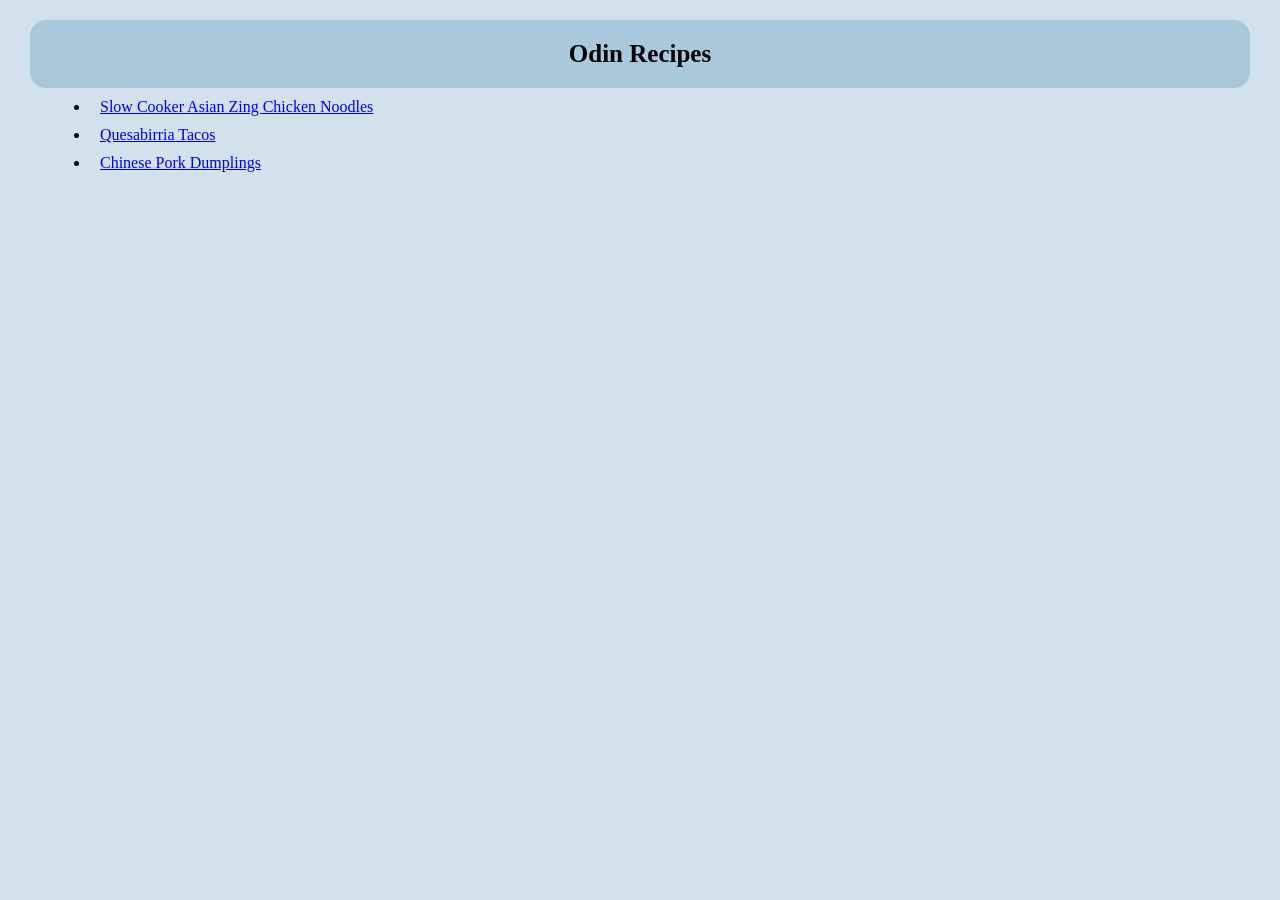
<file: index.html>
<!DOCTYPE html>
<html lang="en">
<head>
    <meta charset="UTF-8">
    <meta name="viewport" content="width=device-width, initial-scale=1.0">
    <link rel="stylesheet" href="style.css">
    <title>Odin recipes</title>
</head>
<body>
    <h1>Odin Recipes</h1>
    <div class="asian-zing">
        <ul>
            <li><a href="/recipes/asian-zing.html">Slow Cooker Asian Zing Chicken Noodles</a></li>
        </ul>
    </div>
    <div class="tacos">
        <ul>
            <li><a href="/recipes/tacos.html">Quesabirria Tacos</a></li>
        </ul>
    </div>
    <div class="dumpling">
        <ul>
            <li><a href="/recipes/dumplings.html">Chinese Pork Dumplings</a></li>    
        </ul>
    </div>
</body>
</html>
</file>
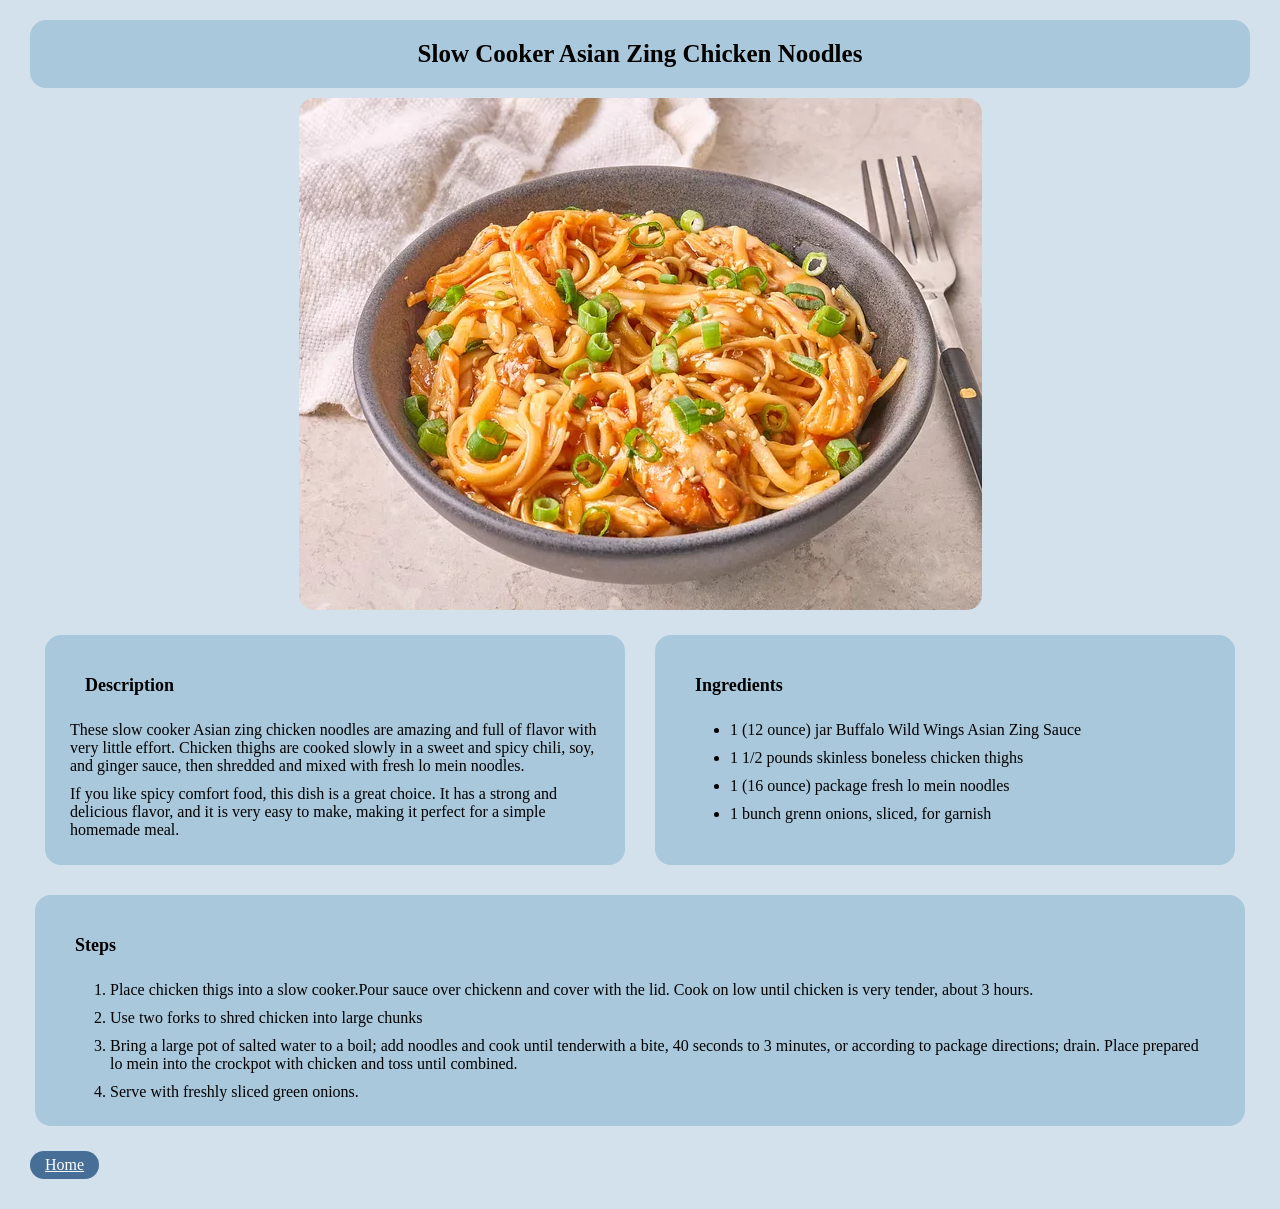
<file: recipes/asian-zing.html>
<!DOCTYPE html>
<html lang="en">
<head>
    <meta charset="UTF-8">
    <meta name="viewport" content="width=device-width, initial-scale=1.0">
    <link rel="stylesheet" href="/style.css">
    <title>Asian Zing Chicken Noodles =</title>
</head>
<body>
    <h1>Slow Cooker Asian Zing Chicken Noodles</h1>
    <img src="/images/11725006-SlowCookerAsianZingChickenNoodles-PeytonBeckwith-4x3-2af4e2935db0472d8411e63a5a73171e.webp" alt="Slow Cooker Asian Zing Chicken Noodles" class="ft-asian">

    <div class="contenedor">
        <div class="description">
            <h2>Description</h2>
             <p>These slow cooker Asian zing chicken noodles are amazing and full of flavor with very little effort.
                Chicken thighs are cooked slowly in a sweet and spicy chili, soy, and ginger sauce, then shredded and mixed with fresh lo mein noodles.</p>

            <p>If you like spicy comfort food, this dish is a great choice.
                It has a strong and delicious flavor, and it is very easy to make, making it perfect for a simple homemade meal.</p>
        </div>
        
        <div class="ingredients">
            <h2>Ingredients</h2>
            <ul>
             <li>1 (12 ounce) jar Buffalo Wild Wings Asian Zing Sauce</li>
             <li>1 1/2 pounds skinless boneless chicken thighs</li>
             <li>1 (16 ounce) package fresh lo mein noodles</li>
             <li>1 bunch grenn onions, sliced, for garnish</li>
            </ul>
        </div>
    </div>
    
    <div class="steps">
        <h2>Steps</h2>
        <ol>
            <li>Place chicken thigs into a slow cooker.Pour sauce over chickenn and cover with the lid.
                Cook on low until chicken is very tender, about 3 hours.</li>
            <li>Use two forks to shred chicken into large chunks</li>
            <li>Bring a large pot of salted water to a boil; 
                add noodles and cook until tenderwith a bite, 40 seconds to 3 minutes, or according to package directions; drain. 
                Place prepared lo mein into the crockpot with chicken and toss until combined.</li>
            <li>Serve with freshly sliced green onions.</li>
        </ol>
    </div>

    <button>
        <a href="/index.html">Home</a>
    </button>
    
</body>
</html>
</file>
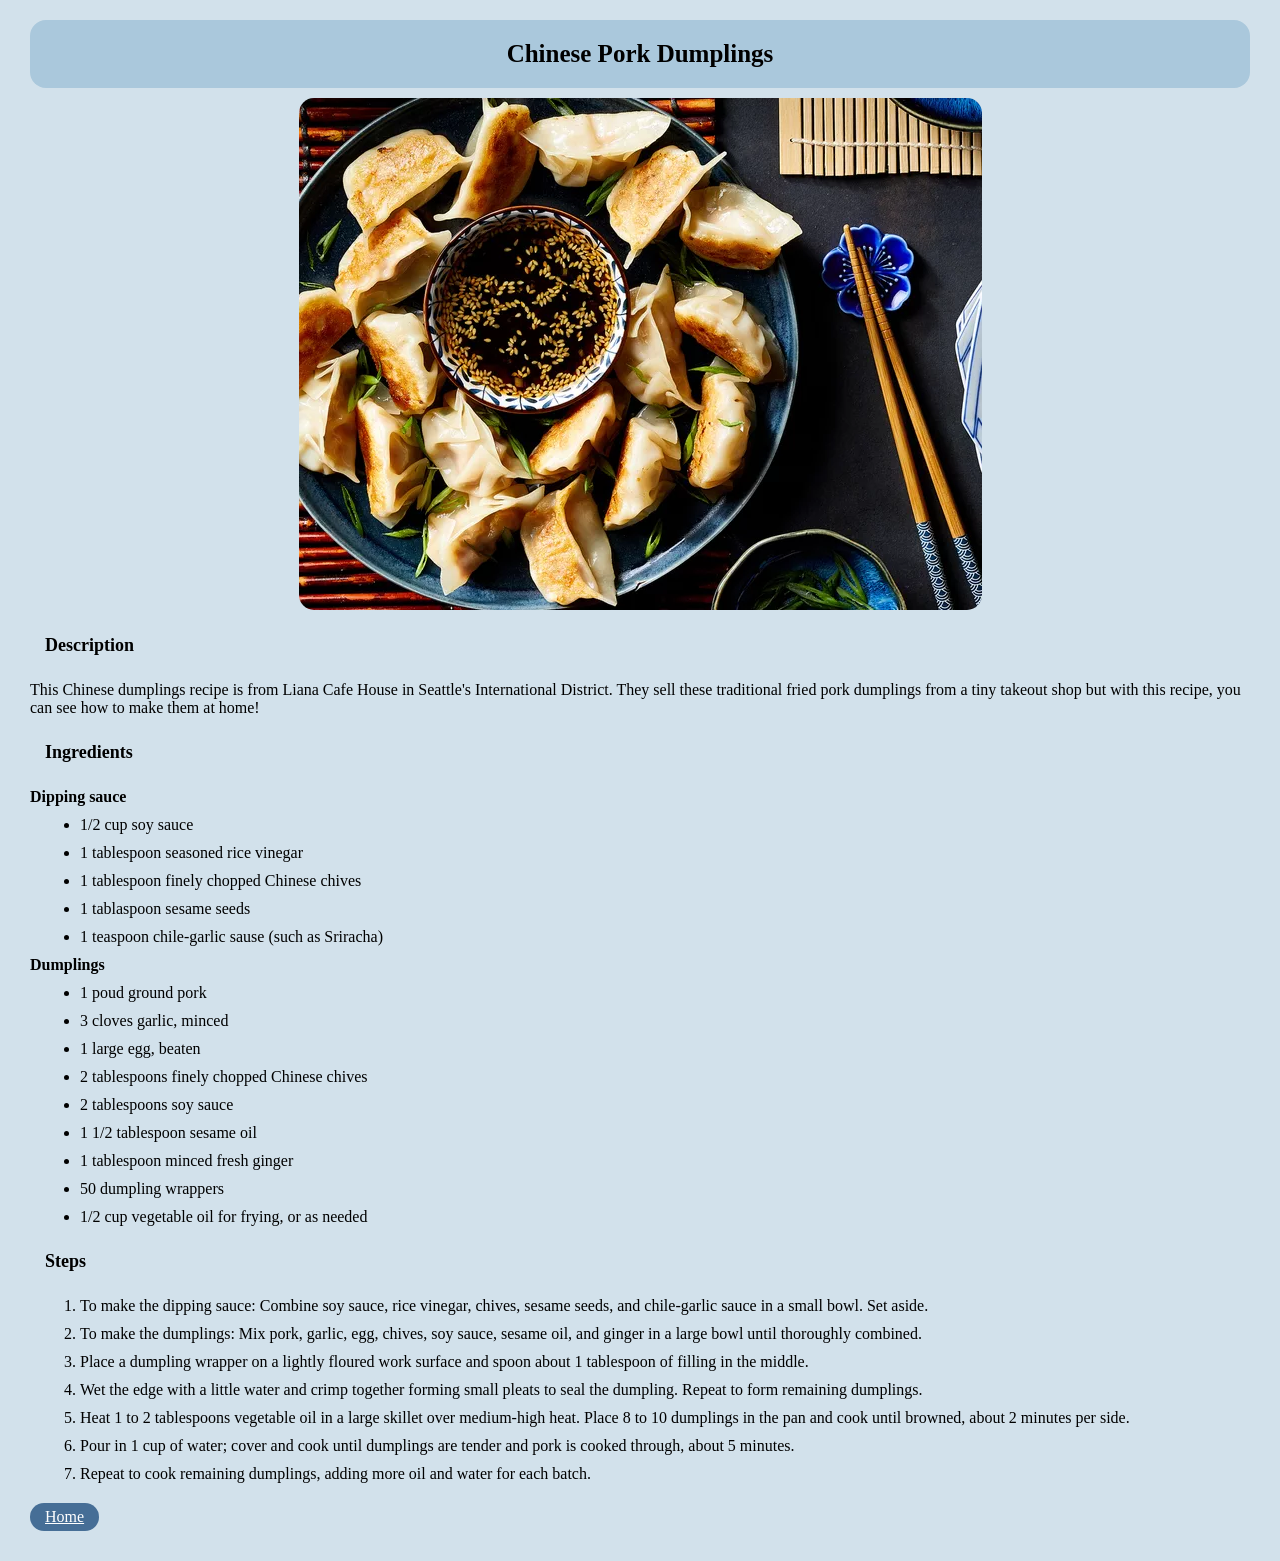
<file: recipes/dumplings.html>
<!DOCTYPE html>
<html lang="en">
<head>
    <meta charset="UTF-8">
    <meta name="viewport" content="width=device-width, initial-scale=1.0">
    <link rel="stylesheet" href="/style.css">
    <title>Chinese Pork Dumplings</title>
</head>
<body>
      <h1>Chinese Pork Dumplings</h1>
    <img src="/images/228052-chinese-pork-dumplings-PASSANO_ALR0321_Mixer_Dumplings_6035-4x3-b0abe61263b84498904f2c03c273f423.webp" alt="Chinese Pork Dumplings" class="ft-dumplings">
    
    <h2>Description</h2>
    <p>This Chinese dumplings recipe is from Liana Cafe House in Seattle's International District.
        They sell these traditional fried pork dumplings from a tiny takeout shop but with this recipe, you can see how to make them at home!
    </p>

    <h2>Ingredients</h2>
    <h3>Dipping sauce</h3>
        <ul>
            <li>1/2 cup soy sauce</li>
            <li>1 tablespoon seasoned rice vinegar</li>
            <li>1 tablespoon finely chopped Chinese chives</li>
            <li>1 tablaspoon sesame seeds</li>
            <li>1 teaspoon chile-garlic sause (such as Sriracha)</li>
        </ul>
    <h3>Dumplings</h3>
        <ul>
            <li>1 poud ground pork</li>
            <li>3 cloves garlic, minced</li>
            <li>1 large egg, beaten</li>
            <li>2 tablespoons finely chopped Chinese chives</li>
            <li>2 tablespoons soy sauce</li>
            <li>1 1/2 tablespoon sesame oil</li>
            <li>1 tablespoon minced fresh ginger</li>
            <li>50 dumpling wrappers</li>
            <li>1/2 cup vegetable oil for frying, or as needed</li>
        </ul>
    
    <h2>Steps</h2>
        <ol>
            <li>To make the dipping sauce: Combine soy sauce, rice vinegar, chives, sesame seeds, and chile-garlic sauce in a small bowl. Set aside.</li>
            <li>To make the dumplings: Mix pork, garlic, egg, chives, soy sauce, sesame oil, and ginger in a large bowl until thoroughly combined.</li>
            <li>Place a dumpling wrapper on a lightly floured work surface and spoon about 1 tablespoon of filling in the middle.</li>
            <li>Wet the edge with a little water and crimp together forming small pleats to seal the dumpling. Repeat to form remaining dumplings.</li>
            <li>Heat 1 to 2 tablespoons vegetable oil in a large skillet over medium-high heat. Place 8 to 10 dumplings in the pan and cook until browned, about 2 minutes per side.</li>
            <li>Pour in 1 cup of water; cover and cook until dumplings are tender and pork is cooked through, about 5 minutes.</li>
            <li>Repeat to cook remaining dumplings, adding more oil and water for each batch.</li>
        </ol>

    <button>
        <a href="/index.html">Home</a>
    </button>

</body>
</html>
</file>
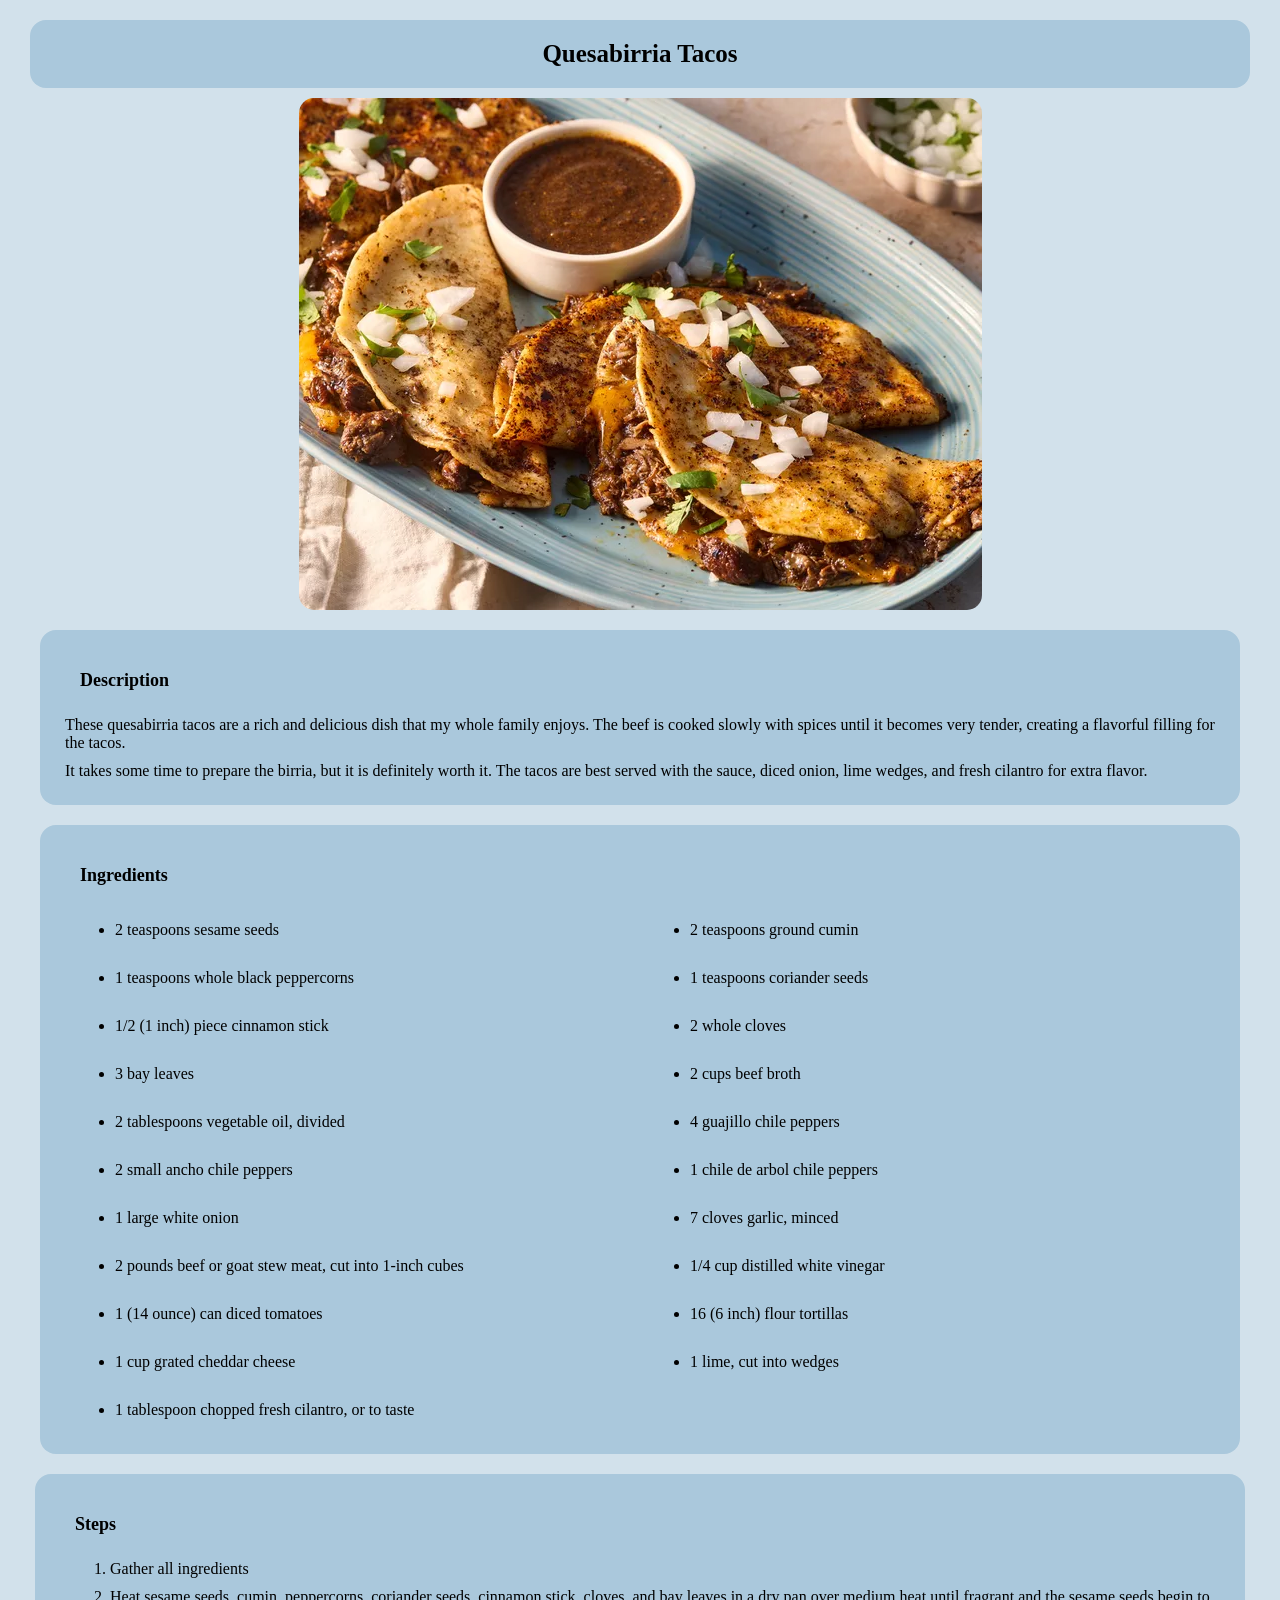
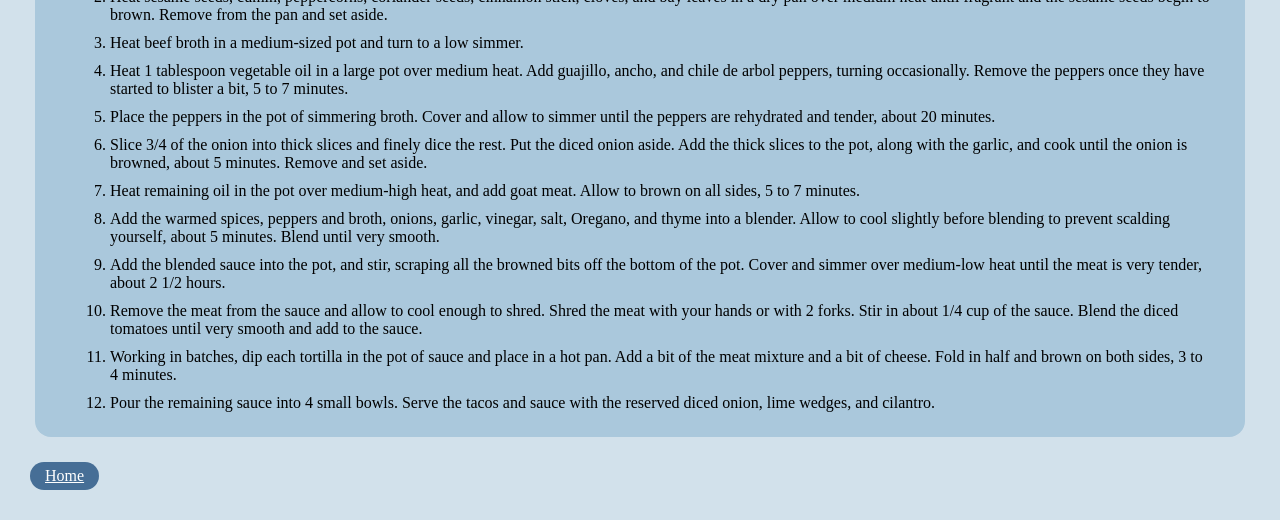
<file: recipes/tacos.html>
<!DOCTYPE html>
<html lang="en">
<head>
    <meta charset="UTF-8">
    <meta name="viewport" content="width=device-width, initial-scale=1.0">
    <link rel="stylesheet" href="/style.css">
    <title>Quesabirria Tacos</title>
</head>
<body>
     <h1>Quesabirria Tacos</h1>
    <img src="/images/282988-birria-quesa-tacos-ddmfs-beauty-4x3-17449-63951cdbad104d4c81d9ddd3865a8e9c.webp" alt="Quesabirria Tacos" class="ft-tacos">
    
    <!-- <div class="contenedor"> -->
        <div class="description-tacos">
            <h2>Description</h2>
                <p>These quesabirria tacos are a rich and delicious dish that my whole family enjoys.
                    The beef is cooked slowly with spices until it becomes very tender, creating a flavorful filling for the tacos.</p>

                <p>It takes some time to prepare the birria, but it is definitely worth it.
                     The tacos are best served with the sauce, diced onion, lime wedges, and fresh cilantro for extra flavor.</p>
        </div>
        
        <div class="ingredients-tacos">
            <h2>Ingredients</h2>
                <ul>
                    <li>2 teaspoons sesame seeds</li>
                    <li>2 teaspoons ground cumin</li>
                    <li>1 teaspoons whole black peppercorns</li>
                    <li>1 teaspoons coriander seeds</li>
                    <li>1/2 (1 inch) piece cinnamon stick</li>
                    <li>2 whole cloves</li>
                    <li>3 bay leaves</li>
                    <li>2 cups beef broth</li>
                    <li>2 tablespoons vegetable oil, divided</li>
                    <li>4 guajillo chile peppers</li>
                    <li>2 small ancho chile peppers</li>
                    <li>1 chile de arbol chile peppers</li>
                    <li>1 large white onion</li>
                    <li>7 cloves garlic, minced</li>
                    <li>2 pounds beef or goat stew meat, cut into 1-inch cubes</li>
                    <li>1/4 cup distilled white vinegar</li>
                    <li>1 (14 ounce) can diced tomatoes</li>
                    <li>16 (6 inch) flour tortillas</li>
                    <li>1 cup grated cheddar cheese</li>
                    <li>1 lime, cut into wedges</li>
                    <li>1 tablespoon chopped fresh cilantro, or to taste</li>
                </ul>
        </div>
    </div>
    
    <div class="steps">
        <h2>Steps</h2>
            <ol>
                <li>Gather all ingredients</li>
                <li>Heat sesame seeds, cumin, peppercorns, coriander seeds, cinnamon stick, cloves, and bay leaves in a dry pan over medium heat until fragrant and the sesame seeds begin to brown.
                    Remove from the pan and set aside.</li>
                <li>Heat beef broth in a medium-sized pot and turn to a low simmer.</li>
                <li>Heat 1 tablespoon vegetable oil in a large pot over medium heat.
                    Add guajillo, ancho, and chile de arbol peppers, turning occasionally.
                    Remove the peppers once they have started to blister a bit, 5 to 7 minutes.</li>
                <li>Place the peppers in the pot of simmering broth.
                    Cover and allow to simmer until the peppers are rehydrated and tender, about 20 minutes.</li>
                <li>Slice 3/4 of the onion into thick slices and finely dice the rest.
                    Put the diced onion aside. Add the thick slices to the pot, along with the garlic, and cook until the onion is browned, about 5 minutes.
                    Remove and set aside.</li>
                <li>Heat remaining oil in the pot over medium-high heat, and add goat meat. 
                    Allow to brown on all sides, 5 to 7 minutes.</li>
                <li>Add the warmed spices, peppers and broth, onions, garlic, vinegar, salt, Oregano, and thyme into a blender.
                    Allow to cool slightly before blending to prevent scalding yourself, about 5 minutes.
                    Blend until very smooth.</li>
                <li>Add the blended sauce into the pot, and stir, scraping all the browned bits off the bottom of the pot.
                    Cover and simmer over medium-low heat until the meat is very tender, about 2 1/2 hours.</li>
                <li>Remove the meat from the sauce and allow to cool enough to shred. Shred the meat with your hands or with 2 forks.
                    Stir in about 1/4 cup of the sauce.
                    Blend the diced tomatoes until very smooth and add to the sauce.</li>
                <li>Working in batches, dip each tortilla in the pot of sauce and place in a hot pan. Add a bit of the meat mixture and a bit of cheese.
                    Fold in half and brown on both sides, 3 to 4 minutes.</li>
                <li>Pour the remaining sauce into 4 small bowls.
                    Serve the tacos and sauce with the reserved diced onion, lime wedges, and cilantro.</li>
            </ol>
    </div>

    <button>
        <a href="/index.html">Home</a>
    </button>
</body>
</html>
</file>
<file: style.css>
/* ------- GENREAL PARA TODAS LAS PAGINAS ------- */
*{
    font-size: 16px;
    font-family: Georgia, 'Times New Roman', Times, serif;
    margin: 10px;
    border: 16px;
    background-color: rgb(210, 225, 235);
}

h1 {
    background-color: rgb(170, 200, 220);
    border-radius: 16px;
    padding: 20px;
    text-align: center;
    font-size: 25px;
}

h2 {
    font-size: 18px;
    padding: 15px;
}

button {
    background-color: rgb(70, 110, 150);
    padding: 5px;
    border-radius: 20px;

}

button a {
    background-color: rgb(70, 110, 150);
    color: white;
}

.ft-asian, .ft-tacos, .ft-dumplings {
    display: block;
    margin: auto;
    border-radius: 15px;
}

.contenedor {
    display: flex;
}

/* ------- PAGINA DE ASIAN ------- */
.description, .ingredients, .steps{
    background-color: rgb(170, 200, 220);
    border-radius: 16px;
    padding: 15px;
    border: 20px;
}

.description, .ingredients {
    width: 700px;
    height: 200px;
    margin: 15px;
}

.steps {
    margin: 15px;
}

.description h2, .description p,
.ingredients h2, .ingredients ul, .ingredients li, .ingredients p, 
.steps h2, .steps ol, .steps li {
    background-color: transparent;
}

/* ------- PAGINA DE TACOS ------- */
.description-tacos, .ingredients-tacos {
    background-color: rgb(170, 200, 220);
    border-radius: 16px;
    padding: 15px;
    border: 10px;
    margin: 20px;
}

.ingredients-tacos ul {
    display: grid;
    grid-template-columns: 1fr 1fr;
    gap: 10px 40px;
}

.description-tacos h2, .description-tacos p,
.ingredients-tacos h2, .ingredients-tacos ul, .ingredients-tacos li, .ingredients-tacos p {
    background-color: transparent;
}
</file>
